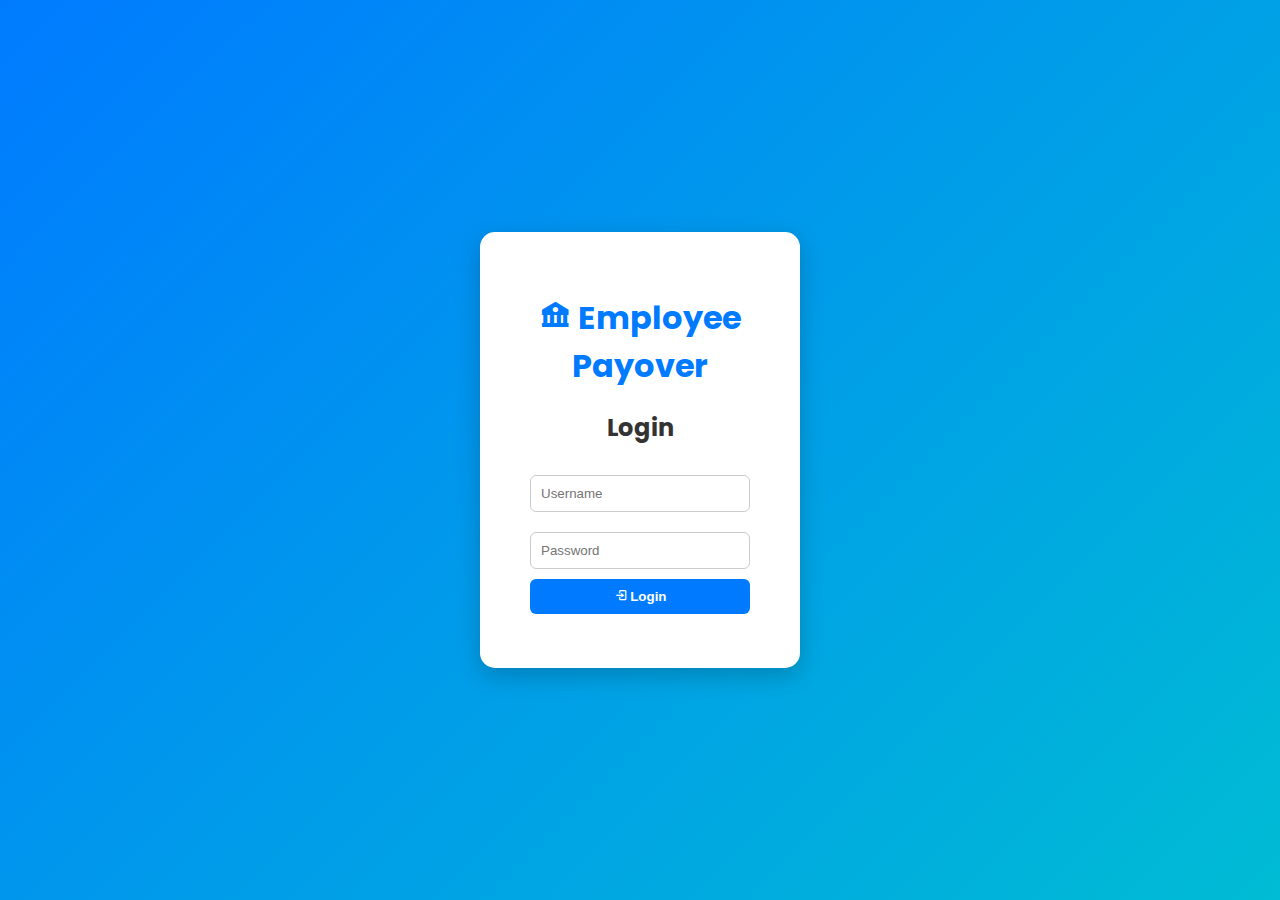
<file: login.html>
<!DOCTYPE html>
<html lang="en">
<head>
  <meta charset="UTF-8">
  <meta name="viewport" content="width=device-width, initial-scale=1.0">
  <title>Login - Employee Payover</title>
  <link rel="stylesheet" href="./Style.css">
  <link href="https://unpkg.com/boxicons@2.1.4/css/boxicons.min.css" rel="stylesheet">
</head>
<body class="login-body">
  <div class="login-container">
    <h1><i class='bx bxs-bank'></i> Employee Payover</h1>
    <h2>Login</h2>
    <div class="login-box">
      <input type="text" id="username" placeholder="Username">
      <input type="password" id="password" placeholder="Password">
      <button onclick="loginUser()"><i class='bx bx-log-in'></i> Login</button>
      <p id="loginMsg"></p>
    </div>
  </div>

  <script src="./app.js"></script>
</body>
</html>
</file>
<file: Style.css>
@import url('https://fonts.googleapis.com/css2?family=Poppins:wght@400;600&display=swap');
* { box-sizing: border-box; }

body {
  font-family: 'Poppins', sans-serif;
  margin: 0;
  color: #333;
}

/* === LOGIN PAGE === */
.login-body {
  background: linear-gradient(135deg, #007bff, #00bcd4);
  display: flex;
  justify-content: center;
  align-items: center;
  height: 100vh;
}

.login-container {
  background: white;
  padding: 40px 50px;
  border-radius: 15px;
  box-shadow: 0 8px 25px rgba(0,0,0,0.2);
  text-align: center;
  width: 320px;
}

.login-container h1 {
  color: #007bff;
  margin-bottom: 10px;
}

.login-box input {
  width: 100%;
  padding: 10px;
  margin: 10px 0;
  border-radius: 6px;
  border: 1px solid #ccc;
}

.login-box button {
  width: 100%;
  background: #007bff;
  color: white;
  padding: 10px;
  border: none;
  border-radius: 6px;
  cursor: pointer;
  font-weight: bold;
}

.login-box button:hover {
  background: #0056b3;
}

#loginMsg {
  color: red;
  font-size: 14px;
  margin-top: 10px;
}

/* === DASHBOARD === */
header {
  background: #007bff;
  color: #fff;
  padding: 15px 25px;
  display: flex;
  justify-content: space-between;
  align-items: center;
}

header button {
  background: #dc3545;
  border: none;
  padding: 8px 12px;
  border-radius: 6px;
  color: white;
  cursor: pointer;
}

.app-container {
  max-width: 1100px;
  margin: 30px auto;
  background: white;
  border-radius: 12px;
  box-shadow: 0 8px 20px rgba(0,0,0,0.2);
  overflow: hidden;
}

.form-section, .table-section, .actions {
  padding: 20px;
  text-align: center;
}

input, select {
  padding: 10px;
  margin: 5px;
  border-radius: 6px;
  border: 1px solid #ccc;
}

button {
  padding: 10px 15px;
  border-radius: 6px;
  border: none;
  cursor: pointer;
  color: #fff;
  background: #007bff;
  font-weight: bold;
}

.actions .excel { background: #28a745; }
.actions .pdf { background: #17a2b8; }
.actions .delete { background: #dc3545; }

table {
  width: 100%;
  border-collapse: collapse;
}

th, td {
  border: 1px solid #ccc;
  padding: 12px;
}

th {
  background: #007bff;
  color: #fff;
}

/* === RECORD / CHART SECTION === */
.record-section {
  text-align: center;
  padding: 25px;
  background: #f9fafb;
  border-top: 2px solid #007bff;
  display: flex;
  flex-direction: column;
  align-items: center;
  width: 100%;
}

.record-section select {
  padding: 8px 12px;
  margin-bottom: 15px;
  border-radius: 6px;
  border: 1px solid #ccc;
  font-weight: 600;
  color: #007bff;
  background-color: #fff;
  cursor: pointer;
  max-width: 200px;
}

canvas {
  max-width: 100% !important;
  height: auto !important;
  margin: 0 auto;
  display: block;
}

#summaryBar {
  margin-top: 10px;
  font-weight: bold;
  color: #007bff;
}

/* === TOAST === */
.toast {
  position: fixed;
  bottom: 20px;
  right: 20px;
  background: #28a745;
  color: white;
  padding: 15px 20px;
  border-radius: 8px;
  font-weight: bold;
  opacity: 0;
  transform: translateY(20px);
  transition: opacity 0.5s, transform 0.5s;
}

.toast.show {
  opacity: 1;
  transform: translateY(0);
}
</file>
